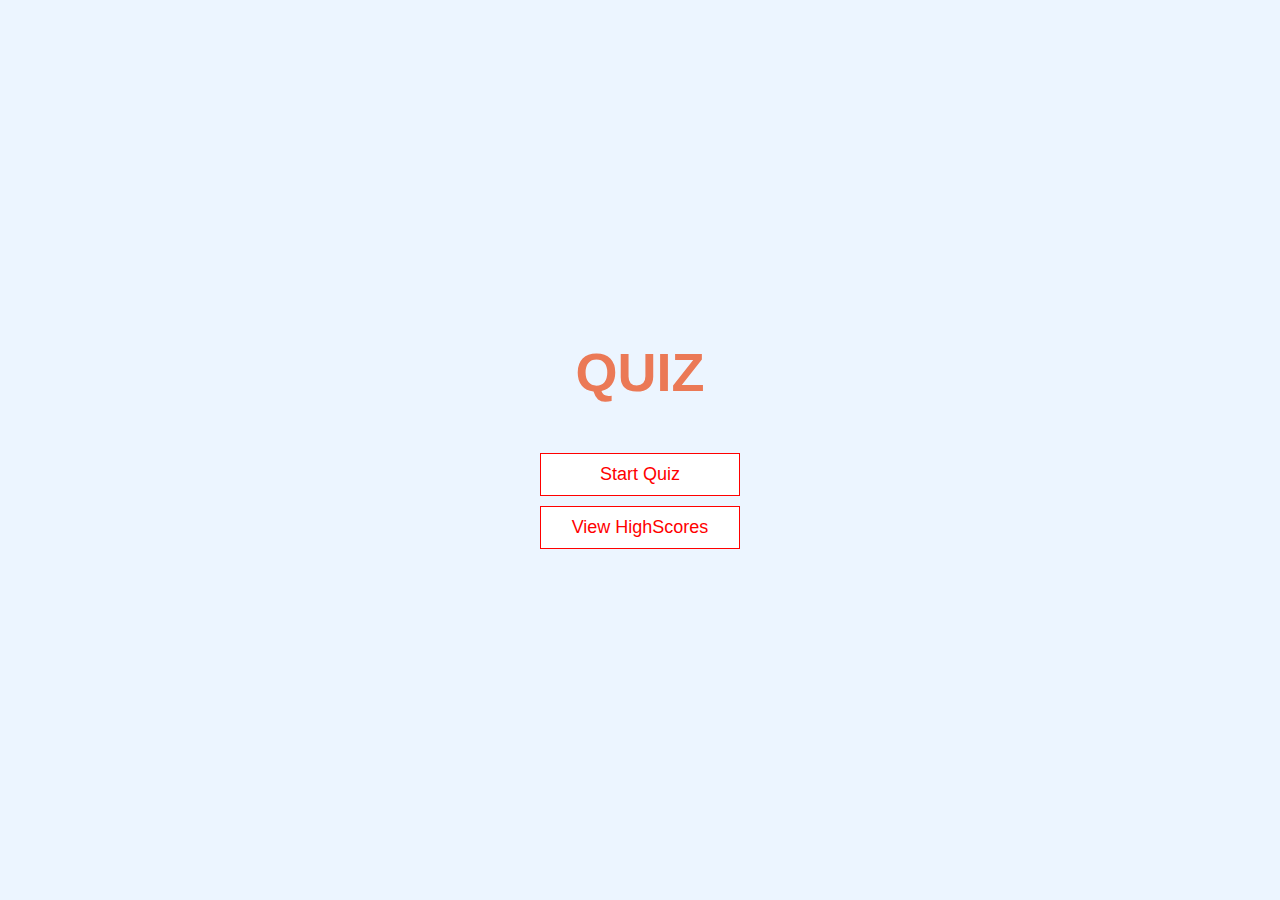
<file: index.html>
<!DOCTYPE html>
<html lang="en">
  <head>
    <meta charset="UTF-8" >
    <meta name="viewport" content="width=device-width, initial-scale=1.0" >
    <meta http-equiv="X-UA-Compatible" content="ie=edge" >
    <title>QUIZ - Play</title>
    <link rel="stylesheet" href="style.css" >
    <link rel="stylesheet" href="style.css" >
     <!--<link href="https://fonts.googleapis.com/css?family=Amatic+SC:700|Josefin+Sans&display=swap" rel="stylesheet">
    <link rel="stylesheet"
href="https://stackpath.bootstrapcdn.com/font-awesome/4.7.0/css/font-awesome.min.css">-->
  </head>
  <body>
    <div class="container">
            <div id="home" class="flex-center flex-column">
                    <h1>QUIZ</h1>
                    <a class="btn" href="questions.html">Start Quiz</a>
                    <a class="btn" href="highscores.html">View HighScores</a>
            </div>     
    </div>
    <script src="questions.js"></script>    
    <script src="script.js"></script>
    <script src="highscores.js"></script>
  </body>
</html>
</file>
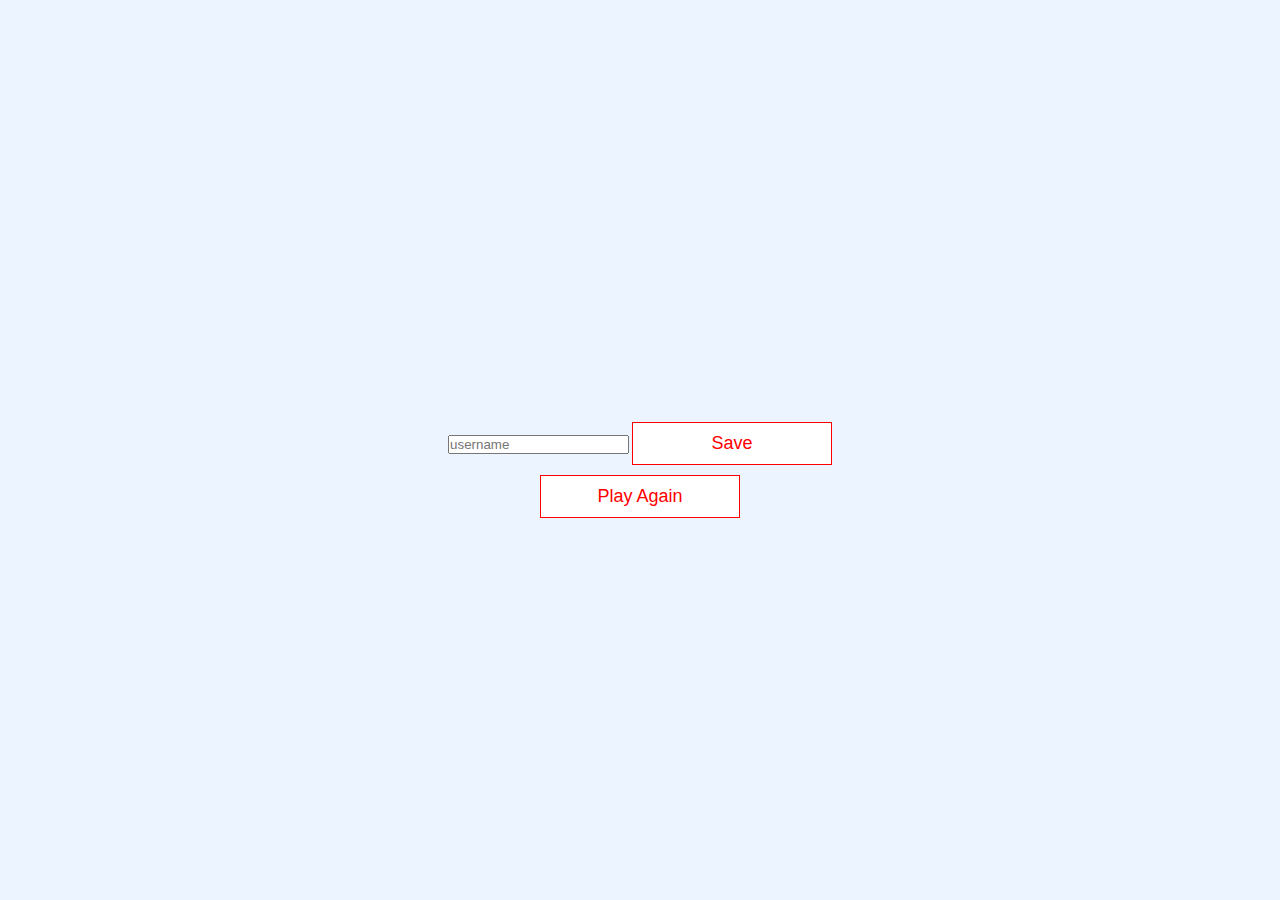
<file: highscores.html>
<!DOCTYPE html>
<html lang="en">
  <head>
    <meta charset="UTF-8" />
    <meta name="viewport" content="width=device-width, initial-scale=1.0" >
    <meta http-equiv="X-UA-Compatible" content="ie=edge" >
    <title>Congrats!</title>
    <link rel="stylesheet" href="style.css" >
    <link
      href="https://fonts.googleapis.com/css?family=Amatic+SC:700|Josefin+Sans&display=swap"
      rel="stylesheet"
    >
    <link
      rel="stylesheet"
      href="https://stackpath.bootstrapcdn.com/font-awesome/4.7.0/css/font-awesome.min.css"
    >
  </head>
  <body>
    <div class="container">
      <div id="end" class="flex-center flex-column">
        <h1 id="finalScore"></h1>
        <form>
          <input
            type="text"
            name="username"
            id="username"
            placeholder="username"/>
          <button
            type="submit"
            class="btn"
            id="saveScoreBtn"
            onclick="saveHighScore(event)"
            disabled>
            Save
          </button>
        </form>
        <a class="btn" href="questions.html">Play Again</a>
        <!--<a class="btn" href="/">Go Home</a>-->
      </div>
    </div>
    <script src="highscores.js"></script>
  </body>
</html>
</file>
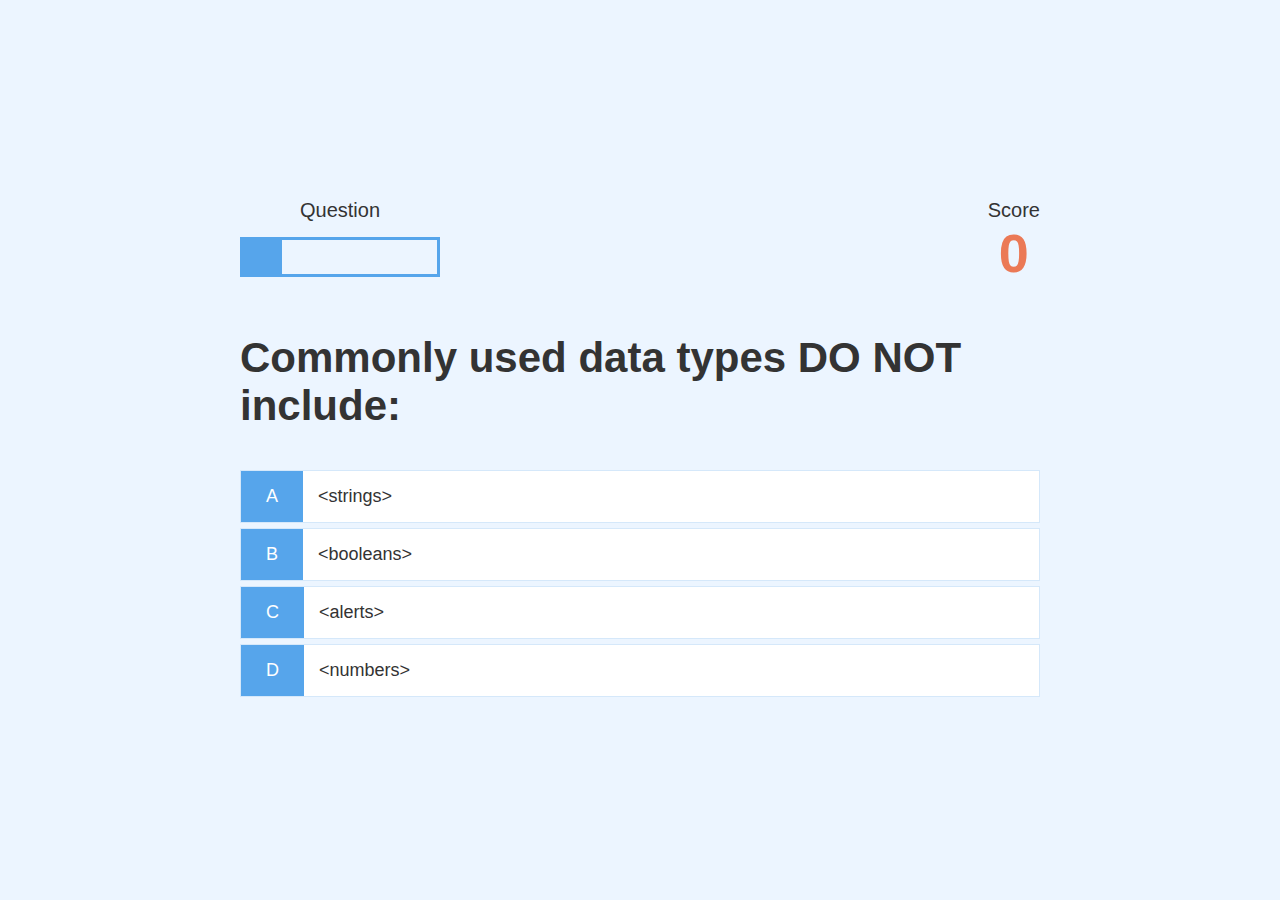
<file: questions.html>
<!DOCTYPE html>
<html lang="en">
  <head>
    <meta charset="UTF-8" >
    <meta name="viewport" content="width=device-width, initial-scale=1.0" >
    <meta http-equiv="X-UA-Compatible" content="ie=edge" >
    <title>Quick Quiz - Play</title>
    <link rel="stylesheet" href="style.css" >
    <link rel="stylesheet" href="questions.css" >
    <!--<link
      href="https://fonts.googleapis.com/css?family=Amatic+SC:700|Josefin+Sans&display=swap"
      rel="stylesheet"
    >
    <link
      rel="stylesheet"
      href="https://stackpath.bootstrapcdn.com/font-awesome/4.7.0/css/font-awesome.min.css"
    >-->
  </head>
  <body>

      <div class="container">
          <div id="game" class="justify-center flex-column">
            <div id="hud">
              <div id="hud-item">
                <p id="progressText" class="hud-prefix">
                  Question
                </p>
                <div id="progressBar">
                  <div id="progressBarFull"></div>
                </div>
              </div>
              <div id="hud-item">
                <p class="hud-prefix">
                  Score
                </p>
                <h1 class="hud-main-text" id="score">
                  0
                </h1>
              </div>
            </div>
            <h2 id="question">What is the answer to this questions?</h2>
            <div class="choice-container">
              <p class="choice-prefix">A</p>
              <p class="choice-text" data-number="1">Choice 1</p>
            </div>
            <div class="choice-container">
              <p class="choice-prefix">B</p>
              <p class="choice-text" data-number="2">Choice 2</p>
            </div>
            <div class="choice-container">
              <p class="choice-prefix">C</p>
              <p class="choice-text" data-number="3">Choice 3</p>
            </div>
            <div class="choice-container">
              <p class="choice-prefix">D</p>
              <p class="choice-text" data-number="4">Choice 4</p>
            </div>
          </div>
        </div>
    
    <script src="questions.js"></script>  
    <script src="script.js"></script>
    <script src="highscores.js"></script>
  </body>
</html>
</file>
<file: style.css>
:root {
    background-color: #ecf5ff;
    font-size: 62.5%;
  }
 
  * {
    box-sizing: border-box;
    font-family: Arial, Helvetica, sans-serif;
    margin: 0;
    padding: 0;
    color: #333;
  }
 
  h1,
  h2,
  h3,
  h4 {
    margin-bottom: 1rem;
  }
 
  h1 {
    font-size: 5.4rem;
    color: #eb7956;
    margin-bottom: 5rem;
  }
 
  h1 > span {
    font-size: 2.4rem;
    font-weight: 500;
  }
 
  h2 {
    font-size: 4.2rem;
    margin-bottom: 4rem;
    font-weight: 700;
  }
 
  h3 {
    font-size: 2.8rem;
    font-weight: 500;
  }
 
  /* UTILITIES */
 
  .container {
    width: 100vw;
    height: 100vh;
    display: flex;
    justify-content: center;
    align-items: center;
    max-width: 80rem;
    margin: 0 auto;
  }
 
  .container > * {
    width: 100%;
  }
 
  .flex-column {
    display: flex;
    flex-direction: column;
  }
 
  .flex-center {
    justify-content: center;
    align-items: center;
  }
 
  .justify-center {
    justify-content: center;
  }
 
  .text-center {
    text-align: center;
  }
 
  .hidden {
    display: none;
  }
 
  /* BUTTONS */
  .btn {
    font-size: 1.8rem;
    padding: 1rem 0;
    width: 20rem;
    text-align: center;
    border: 0.1rem solid red;
    margin-bottom: 1rem;
    text-decoration: none;
    color: red;
    background-color: white;
  }
 
  .btn:hover {
    cursor: pointer;
    box-shadow: 0 0.4rem 1.4rem 0 rgba(86, 185, 235, 0.5);
    transform: translateY(-0.1rem);
    transition: transform 150ms;
  }
 
  .btn[disabled]:hover {
    cursor: not-allowed;
    box-shadow: none;
    transform: none;
  }

  .choice-text {
    padding: 1.5rem;
    width: 100%;
  }
  
  .correct {
    background-color: #28a745;
  }
  
  .incorrect {
    background-color: #dc3545;
  }
  
  /* HUD */
  
  #hud {
    display: flex;
    justify-content: space-between;
  }
  
  .hud-prefix {
    text-align: center;
    font-size: 2rem;
  }
  
  .hud-main-text {
    text-align: center;
  }
  
  #progressBar {
    width: 20rem;
    height: 4rem;
    border: 0.3rem solid #56a5eb;
    margin-top: 1.5rem;
  }
  
  #progressBarFull {
    height: 3.4rem;
    background-color: #56a5eb;
    width: 0%;
</file>
<file: questions.css>
.choice-container {
  display: flex;
  margin-bottom: 0.5rem;
  width: 100%;
  font-size: 1.8rem;
  border: 0.1rem solid rgb(86, 165, 235, 0.25);
  background-color: white;
}

.choice-container:hover {
  cursor: pointer;
  box-shadow: 0 0.4rem 1.4rem 0 rgba(86, 185, 235, 0.5);
  transform: translateY(-0.1rem);
  transition: transform 150ms;
}

.choice-prefix {
  padding: 1.5rem 2.5rem;
  background-color: #56a5eb;
  color: white;
}

.choice-text {
  padding: 1.5rem;
  width: 100%;
}

.correct {
  background-color: #28a745;
}

.incorrect {
  background-color: #dc3545;
}

/* HUD */

#hud {
  display: flex;
  justify-content: space-between;
}

.hud-prefix {
  text-align: center;
  font-size: 2rem;
}

.hud-main-text {
  text-align: center;
}

#progressBar {
  width: 20rem;
  height: 4rem;
  border: 0.3rem solid #56a5eb;
  margin-top: 1.5rem;
}

#progressBarFull {
  height: 3.4rem;
  background-color: #56a5eb;
  width: 0%;
}
</file>
